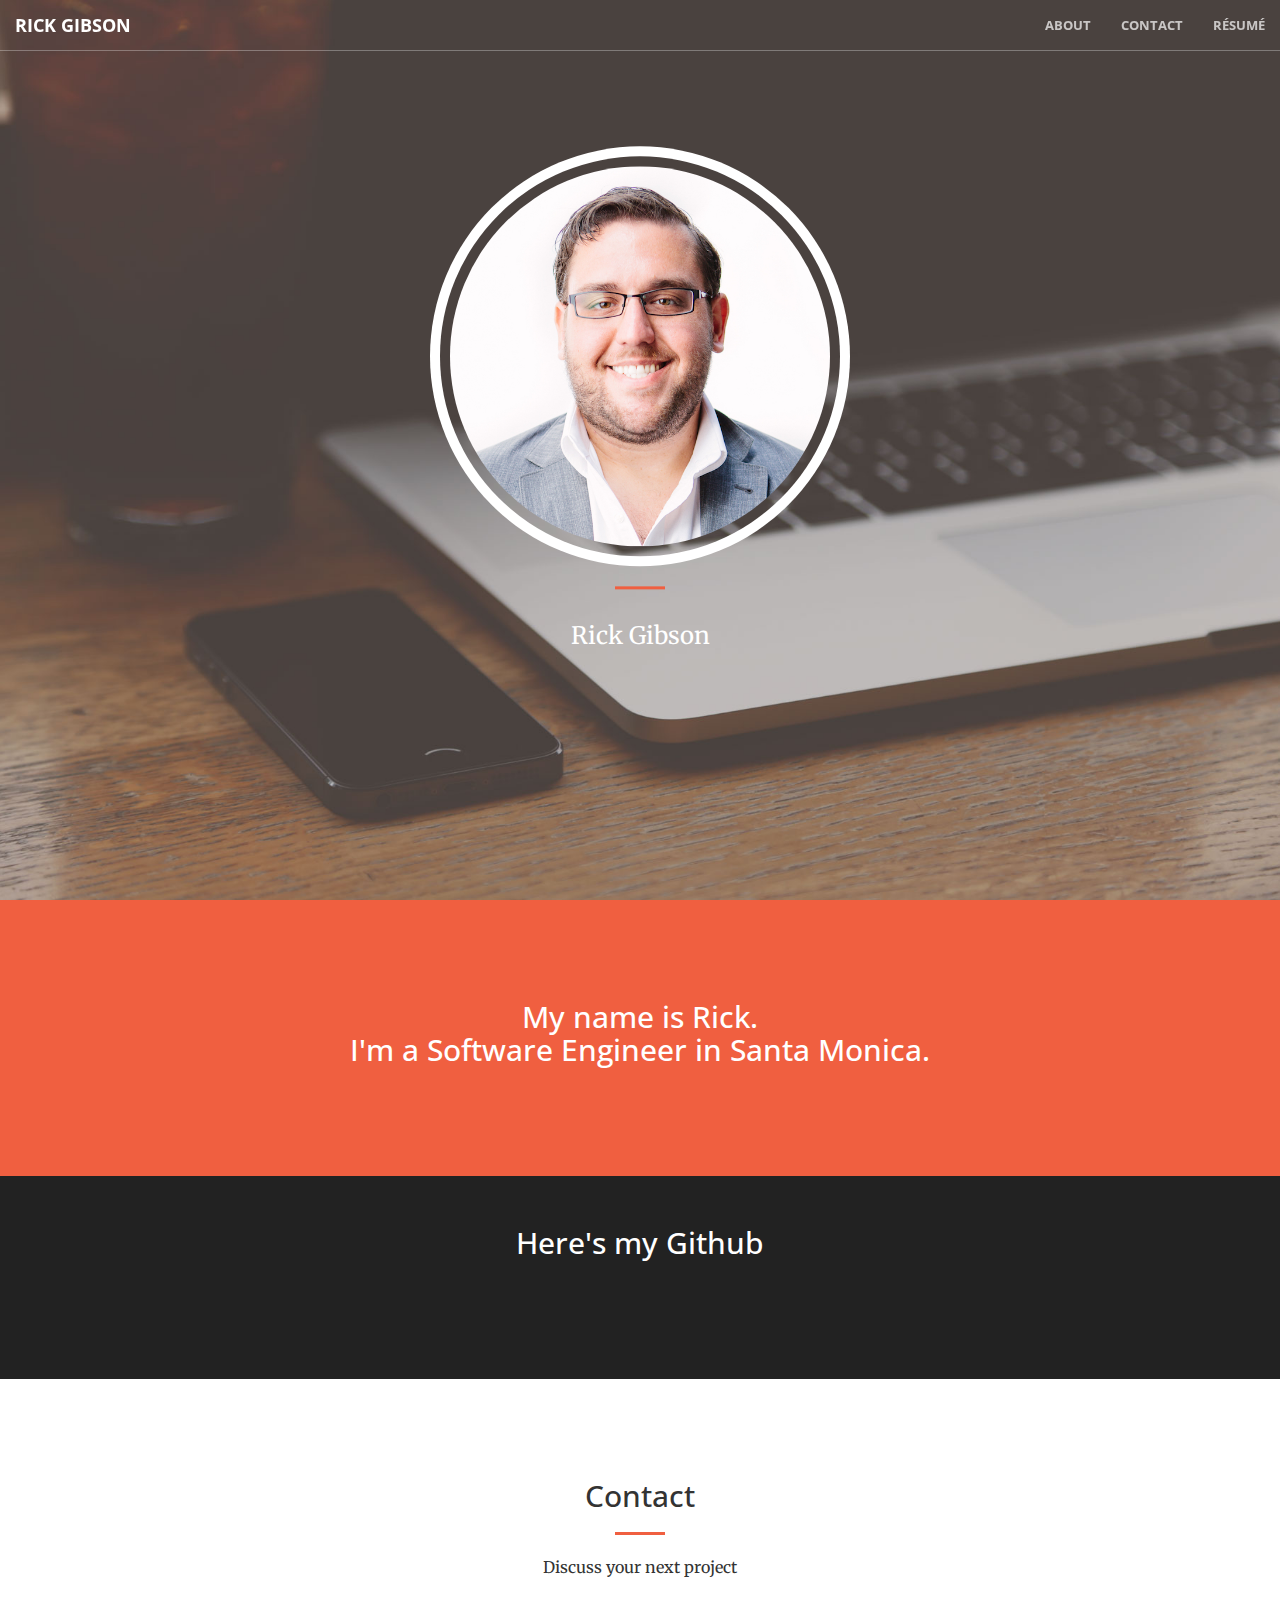
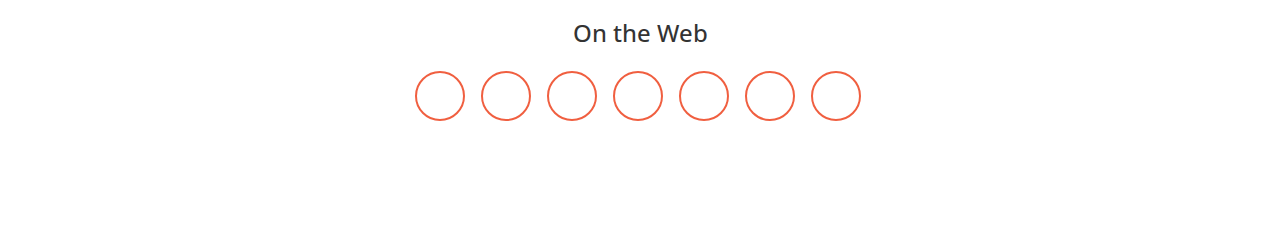
<file: index.html>
<!DOCTYPE html>
<html lang="en">
<!-- portfolio site -->

<head>

  <meta charset="utf-8">
  <meta http-equiv="X-UA-Compatible" content="IE=edge">
  <meta name="viewport" content="width=device-width, initial-scale=1">
  <meta name="description" content="">
  <meta name="author" content="">
  <meta name="google-site-verification" content="YLGgfDelzi79EOQBUccV-x5DhAavIU_Y3VnNcY4ygzc" />

  <title>Rick Gibson</title>

  <!-- Compiled and minified CSS -->
  <link rel="stylesheet" href="https://maxcdn.bootstrapcdn.com/bootstrap/3.3.7/css/bootstrap.min.css" integrity="sha384-BVYiiSIFeK1dGmJRAkycuHAHRg32OmUcww7on3RYdg4Va+PmSTsz/K68vbdEjh4u" crossorigin="anonymous">

  <!-- Custom Fonts -->
  <link href='http://fonts.googleapis.com/css?family=Open+Sans:300italic,400italic,600italic,700italic,800italic,400,300,600,700,800' rel='stylesheet' type='text/css'>
  <link href='http://fonts.googleapis.com/css?family=Merriweather:400,300,300italic,400italic,700,700italic,900,900italic' rel='stylesheet' type='text/css'>
  <link href="https://maxcdn.bootstrapcdn.com/font-awesome/4.6.3/css/font-awesome.min.css" rel="stylesheet" integrity="sha384-T8Gy5hrqNKT+hzMclPo118YTQO6cYprQmhrYwIiQ/3axmI1hQomh7Ud2hPOy8SP1" crossorigin="anonymous">
  <!-- <link rel="stylesheet" href="font-awesome/css/font-awesome.min.css" type="text/css"> -->

  <!-- Plugin CSS -->
  <link rel="stylesheet" href="css/animate.min.css" type="text/css">

  <!-- Custom CSS -->
  <link rel="stylesheet" href="css/creative.css" type="text/css">

  <!-- HTML5 Shim and Respond.js IE8 support of HTML5 elements and media queries -->
  <!-- WARNING: Respond.js doesn't work if you view the page via file:// -->
  <!--[if lt IE 9]>
        <script src="https://oss.maxcdn.com/libs/html5shiv/3.7.0/html5shiv.js"></script>
        <script src="https://oss.maxcdn.com/libs/respond.js/1.4.2/respond.min.js"></script>
    <![endif]-->

</head>

<body id="page-top">

  <nav id="mainNav" class="navbar navbar-default navbar-fixed-top">
    <div class="container-fluid">
      <!-- Brand and toggle get grouped for better mobile display -->
      <div class="navbar-header">
        <button type="button" class="navbar-toggle collapsed" data-toggle="collapse" data-target="#bs-example-navbar-collapse-1">
                    <span class="sr-only">Toggle navigation</span>
                    <span class="icon-bar"></span>
                    <span class="icon-bar"></span>
                    <span class="icon-bar"></span>
                </button>
        <a class="navbar-brand page-scroll" href="#page-top">Rick Gibson</a>
      </div>

      <!-- Collect the nav links, forms, and other content for toggling -->
      <div class="collapse navbar-collapse" id="bs-example-navbar-collapse-1">
        <ul class="nav navbar-nav navbar-right">
          <li>
            <a class="page-scroll" href="#about">About</a>
          </li>
          <li>
            <a class="page-scroll" href="#contact">Contact</a>
          </li>
          <li>
            <a class="page-scroll" href="img/GibsonCV.pdf">Résumé</a>
          </li>
        </ul>
      </div>
      <!-- /.navbar-collapse -->
    </div>
    <!-- /.container-fluid -->
  </nav>

  <header>
    <div class="header-content">
      <div class="header-content-inner">
        <div class="row">
          <div class="col-lg-12">
            <img class="img-responsive img-circle" src="img/GA_headshot_crop.jpg" alt="">
            <div class="intro-text">
              <hr class="star-light">
              <span class="skills">Rick Gibson</span>
            </div>
          </div>
        </div>

      </div>
    </div>
  </header>

  <section class="bg-primary" id="about">
    <div class="container">
      <div class="row">
        <div class="col-lg-8 col-lg-offset-2 text-center">
          <h2 class="section-heading">My name is Rick.
                      <br>I'm a Software Engineer in Santa Monica.</br>
                    </h2>
        </div>
      </div>
    </div>
  </section>
  <aside class="bg-dark">
    <div class="container text-center">
      <div class="call-to-action">
        <h2>Here's my Github</h2>
        <a href="http://www.github.com/ricklesgibson" class="btn btn-default btn-xl wow tada"><i class="fa fa-github"> Github</i></a>
      </div>
    </div>
  </aside>

  <section id="contact">
    <div class="container">
      <div class="row">
        <div class="col-lg-8 col-lg-offset-2 text-center">
          <h2 class="section-heading">Contact</h2>
          <hr class="primary">
          <p>Discuss your next project</p>
        </div>
        <div class="col-lg-8 col-lg-offset-2 text-center">
          <a href="mailto:rick@rickgibson.co" class="fa fa-envelope fa-3x wow bounceIn" data-wow-delay=".1s"></a>
        </div>
        <div class="footer-col col-lg-8 col-lg-offset-2 text-center">
          <h3>On the Web</h3>
          <ul class="list-inline">
            <li>
              <a href="https://angel.co/rick-gibson-1" class="btn-social btn-outline" data-toggle="tooltip" data-placement="bottom" title="AngelList"><i class="fa fa-fw fa-angellist"></i></a>
            </li>
            <li>
              <a href="http://stackoverflow.com/users/4521494/rick-gibson" class="btn-social btn-outline" data-toggle="tooltip" data-placement="bottom" title="Stack Overflow"><i class="fa fa-fw fa-stack-overflow"></i></a>
            </li>
            <li>
              <a href="https://twitter.com/ricklesgibson" class="btn-social btn-outline" data-toggle="tooltip" data-placement="bottom" title="Twitter"><i class="fa fa-fw fa-twitter"></i></a>
            </li>
            <li>
              <a href="http://www.linkedin.com/in/arichardgibson" class="btn-social btn-outline" data-toggle="tooltip" data-placement="bottom" title="LinkedIn"><i class="fa fa-fw fa-linkedin"></i></a>
            </li>
            <li>
              <a href="https://profiles.generalassemb.ly/profiles/rickgibson" class="btn-social btn-outline" data-toggle="tooltip" data-placement="bottom" title="General Assembly"><i class="fa fa-fw fa-users"></i></a>
            </li>
            <li>
              <a href="https://github.com/ricklesgibson" class="btn-social btn-outline" data-toggle="tooltip" data-placement="bottom" title="GitHib"><i class="fa fa-fw fa-github"></i></a>
            </li>
            <li>
              <a href="http://www.builtinla.com/member/rick-gibson" class="btn-social btn-outline" data-toggle="tooltip" data-placement="bottom" title="Built In LA"><i class="fa fa-fw fa-cogs"></i></a>
            </li>
          </ul>
        </div>
      </div>
    </div>
  </section>

  <!-- jQuery -->
  <script src="js/jquery.js"></script>

  <script>
    $(document).ready(function() {
      $('[data-toggle="tooltip"]').tooltip();
    });
  </script>

  <!-- Compiled and minified JavaScript -->
  <script src="https://maxcdn.bootstrapcdn.com/bootstrap/3.3.7/js/bootstrap.min.js" integrity="sha384-Tc5IQib027qvyjSMfHjOMaLkfuWVxZxUPnCJA7l2mCWNIpG9mGCD8wGNIcPD7Txa" crossorigin="anonymous">
  </script>

  <!-- Plugin JavaScript -->
  <script src="js/jquery.easing.min.js"></script>
  <script src="js/jquery.fittext.js"></script>
  <script src="js/wow.min.js"></script>

  <!-- Custom Theme JavaScript -->
  <script src="js/creative.js"></script>

</body>

</html>
</file>
<file: css/creative.css>
/*!
 * Start Bootstrap - Creative Bootstrap Theme (http://startbootstrap.com)
 * Code licensed under the Apache License v2.0.
 * For details, see http://www.apache.org/licenses/LICENSE-2.0.
 */

html,
body {
    width: 100%;
    height: 100%;
}

body {
    font-family: Merriweather,'Helvetica Neue',Arial,sans-serif;
    font-size: 24px;
}

hr {
    max-width: 50px;
    border-color: #f05f40;
    border-width: 3px;
}

hr.light {
    border-color: #fff;
}

a {
    color: #f05f40;
    -webkit-transition: all .35s;
    -moz-transition: all .35s;
    transition: all .35s;
}

a:hover,
a:focus {
    color: #eb3812;
}

h1,
h2,
h3,
h4,
h5,
h6 {
    font-family: 'Open Sans','Helvetica Neue',Arial,sans-serif;
}

p {
    margin-bottom: 20px;
    font-size: 16px;
    line-height: 1.5;
}

.bg-primary {
    background-color: #f05f40;
}

.bg-dark {
    color: #fff;
    background-color: #222;
}

.text-faded {
    color: rgba(255,255,255,.7);
}

section {
    padding: 100px 0;
}

aside {
    padding: 50px 0;
}

.no-padding {
    padding: 0;
}

.navbar-default {
    border-color: rgba(34,34,34,.05);
    font-family: 'Open Sans','Helvetica Neue',Arial,sans-serif;
    background-color: #fff;
    -webkit-transition: all .35s;
    -moz-transition: all .35s;
    transition: all .35s;
}

.navbar-default .navbar-header .navbar-brand {
    text-transform: uppercase;
    font-family: 'Open Sans','Helvetica Neue',Arial,sans-serif;
    font-weight: 700;
    color: #f05f40;
}

.navbar-default .navbar-header .navbar-brand:hover,
.navbar-default .navbar-header .navbar-brand:focus {
    color: #eb3812;
}

.navbar-default .nav > li>a,
.navbar-default .nav>li>a:focus {
    text-transform: uppercase;
    font-size: 13px;
    font-weight: 700;
    color: #222;
}

.navbar-default .nav > li>a:hover,
.navbar-default .nav>li>a:focus:hover {
    color: #f05f40;
}

.navbar-default .nav > li.active>a,
.navbar-default .nav>li.active>a:focus {
    color: #f05f40!important;
    background-color: transparent;
}

.navbar-default .nav > li.active>a:hover,
.navbar-default .nav>li.active>a:focus:hover {
    background-color: transparent;
}

@media(min-width:768px) {
    .navbar-default {
        border-color: rgba(255,255,255,.3);
        background-color: transparent;
    }

    .navbar-default .navbar-header .navbar-brand {
        color: rgba(255,255,255,.7);
    }

    .navbar-default .navbar-header .navbar-brand:hover,
    .navbar-default .navbar-header .navbar-brand:focus {
        color: #fff;
    }

    .navbar-default .nav > li>a,
    .navbar-default .nav>li>a:focus {
        color: rgba(255,255,255,.7);
    }

    .navbar-default .nav > li>a:hover,
    .navbar-default .nav>li>a:focus:hover {
        color: #fff;
    }

    .navbar-default.affix {
        border-color: rgba(34,34,34,.05);
        background-color: #fff;
    }

    .navbar-default.affix .navbar-header .navbar-brand {
        font-size: 14px;
        color: #f05f40;
    }

    .navbar-default.affix .navbar-header .navbar-brand:hover,
    .navbar-default.affix .navbar-header .navbar-brand:focus {
        color: #eb3812;
    }

    .navbar-default.affix .nav > li>a,
    .navbar-default.affix .nav>li>a:focus {
        color: #222;
    }

    .navbar-default.affix .nav > li>a:hover,
    .navbar-default.affix .nav>li>a:focus:hover {
        color: #f05f40;
    }
}

header {
    position: relative;
    width: 100%;
    min-height: auto;
    text-align: center;
    color: #fff;
    background-image: url(../img/header.jpg);
    background-position: center;
    -webkit-background-size: cover;
    -moz-background-size: cover;
    background-size: cover;
    -o-background-size: cover;
}

header .header-content {
    position: relative;
    width: 100%;
    padding: 100px 15px;
    text-align: center;
}

header .header-content .header-content-inner h1 {
    margin-top: 0;
    margin-bottom: 0;
    text-transform: uppercase;
    font-weight: 700;
}

header .header-content .header-content-inner hr {
    margin: 30px auto;
}

header .header-content .header-content-inner p {
    margin-bottom: 50px;
    font-size: 16px;
    font-weight: 300;
    color: rgba(255,255,255,.7);
}

header .img-circle {
    max-width: 40%;
    margin: 0 auto 20px;
    border:10px solid transparent;
    box-shadow: 0px 0px 0px 10px #fff;

}

/* Smartphones (portrait and landscape) ----------- */
@media only screen and (min-device-width : 320px) and (max-device-width : 480px) {
    header .img-circle {
        max-width: 100%;
        margin: 0 auto 20px;
    }
}

@media(min-width:768px) {
    header {
        min-height: 100%;
    }

    header .header-content {
        position: absolute;
        top: 45%;
        padding: 0 50px;
        transform: translateY(-50%);
        -webkit-transform: translateY(-50%);
        -moz-transform: translateY(-50%);
    }

    header .header-content .header-content-inner {
        margin-right: auto;
        margin-left: auto;
        max-width: 1000px;
    }

    header .header-content .header-content-inner p {
        margin-right: auto;
        margin-left: auto;
        max-width: 80%;
        font-size: 18px;
    }
}

.section-heading {
    margin-top: 0;
}

.service-box {
    margin: 50px auto 0;
    max-width: 400px;
}

@media(min-width:992px) {
    .service-box {
        margin: 20px auto 0;
    }
}

.service-box p {
    margin-bottom: 0;
}

.portfolio-box {
    display: block;
    position: relative;
    margin: 0 auto;
    max-width: 650px;
}

.portfolio-box .portfolio-box-caption {
    display: block;
    position: absolute;
    bottom: 0;
    width: 100%;
    height: 100%;
    text-align: center;
    color: #fff;
    opacity: 0;
    background: rgba(240,95,64,.9);

    -webkit-transition: all .35s;
    -moz-transition: all .35s;
    transition: all .35s;
}

.portfolio-box .portfolio-box-caption .portfolio-box-caption-content {
    position: absolute;
    top: 50%;
    width: 100%;
    text-align: center;
    transform: translateY(-50%);
    -webkit-transform: translateY(-50%);
    -moz-transform: translateY(-50%);
}

.portfolio-box .portfolio-box-caption .portfolio-box-caption-content .project-category,
.portfolio-box .portfolio-box-caption .portfolio-box-caption-content .project-name {
    padding: 0 15px;
    font-family: 'Open Sans','Helvetica Neue',Arial,sans-serif;
}

.portfolio-box .portfolio-box-caption .portfolio-box-caption-content .project-category {
    text-transform: uppercase;
    font-size: 14px;
    font-weight: 600;
}

.portfolio-box .portfolio-box-caption .portfolio-box-caption-content .project-name {
    font-size: 18px;
}

.portfolio-box:hover .portfolio-box-caption {
    opacity: 1;
}

@media(min-width:768px) {
    .portfolio-box .portfolio-box-caption .portfolio-box-caption-content .project-category {
        font-size: 16px;
    }

    .portfolio-box .portfolio-box-caption .portfolio-box-caption-content .project-name {
        font-size: 22px;
    }
}

.call-to-action h2 {
    margin: 0 auto 20px;
}

.text-primary {
    color: #f05f40;
}

.no-gutter > [class*=col-] {
    padding-right: 0;
    padding-left: 0;
}

.btn-default {
    border-color: #fff;
    color: #222;
    background-color: #fff;
    -webkit-transition: all .35s;
    -moz-transition: all .35s;
    transition: all .35s;
}

.btn-default:hover,
.btn-default:focus,
.btn-default.focus,
.btn-default:active,
.btn-default.active,
.open > .dropdown-toggle.btn-default {
    border-color: #ededed;
    color: #222;
    background-color: #f2f2f2;
}

.btn-default:active,
.btn-default.active,
.open > .dropdown-toggle.btn-default {
    background-image: none;
}

.btn-default.disabled,
.btn-default[disabled],
fieldset[disabled] .btn-default,
.btn-default.disabled:hover,
.btn-default[disabled]:hover,
fieldset[disabled] .btn-default:hover,
.btn-default.disabled:focus,
.btn-default[disabled]:focus,
fieldset[disabled] .btn-default:focus,
.btn-default.disabled.focus,
.btn-default[disabled].focus,
fieldset[disabled] .btn-default.focus,
.btn-default.disabled:active,
.btn-default[disabled]:active,
fieldset[disabled] .btn-default:active,
.btn-default.disabled.active,
.btn-default[disabled].active,
fieldset[disabled] .btn-default.active {
    border-color: #fff;
    background-color: #fff;
}

.btn-default .badge {
    color: #fff;
    background-color: #222;
}

.btn-primary {
    border-color: #f05f40;
    color: #fff;
    background-color: #f05f40;
    -webkit-transition: all .35s;
    -moz-transition: all .35s;
    transition: all .35s;
}

.btn-primary:hover,
.btn-primary:focus,
.btn-primary.focus,
.btn-primary:active,
.btn-primary.active,
.open > .dropdown-toggle.btn-primary {
    border-color: #ed431f;
    color: #fff;
    background-color: #ee4b28;
}

.btn-primary:active,
.btn-primary.active,
.open > .dropdown-toggle.btn-primary {
    background-image: none;
}

.btn-primary.disabled,
.btn-primary[disabled],
fieldset[disabled] .btn-primary,
.btn-primary.disabled:hover,
.btn-primary[disabled]:hover,
fieldset[disabled] .btn-primary:hover,
.btn-primary.disabled:focus,
.btn-primary[disabled]:focus,
fieldset[disabled] .btn-primary:focus,
.btn-primary.disabled.focus,
.btn-primary[disabled].focus,
fieldset[disabled] .btn-primary.focus,
.btn-primary.disabled:active,
.btn-primary[disabled]:active,
fieldset[disabled] .btn-primary:active,
.btn-primary.disabled.active,
.btn-primary[disabled].active,
fieldset[disabled] .btn-primary.active {
    border-color: #f05f40;
    background-color: #f05f40;
}

.btn-outline {
    margin-top: 15px;
    border: solid 2px #f05f40;
    font-size: 20px;
    color: #f05f40;
    background: 0 0;
    transition: all .3s ease-in-out;
}

.btn-outline:hover,
.btn-outline:focus,
.btn-outline:active,
.btn-outline.active {
    border: solid 2px #f05f40;
    color: #fff;
    background: #ee4b28;
}

.btn-mail {
    color: #f05f40;
    background: 0 0;
    transition: all .3s ease-in-out;
}

.btn-mail:hover,
.btn-mail:focus,
.btn-mail:active,
.btn-mail.active {
    color: #ee4b28;
}

.btn-social {
    display: inline-block;
    width: 50px;
    height: 50px;
    border: 2px solid ;
    border-radius: 100%;
    text-align: center;
    font-size: 20px;
    line-height: 45px;
}

.btn-primary .badge {
    color: #f05f40;
    background-color: #fff;
}

.btn {
    border: 0;
    border-radius: 300px;
    text-transform: uppercase;
    font-family: 'Open Sans','Helvetica Neue',Arial,sans-serif;
    font-weight: 700;
}

.btn-xl {
    padding: 15px 30px;
}

::-moz-selection {
    text-shadow: none;
    color: #fff;
    background: #222;
}

::selection {
    text-shadow: none;
    color: #fff;
    background: #222;
}

img::selection {
    color: #fff;
    background: 0 0;
}

img::-moz-selection {
    color: #fff;
    background: 0 0;
}

body {
    webkit-tap-highlight-color: #222;
}
@media(min-width : 320px) and (max-width : 480px) {
    .portfolio-box .portfolio-box-caption {
        background: rgba(240,95,64,.6);
        opacity: 1 !important;
    }
}
.contact a {
    text-decoration: none;
    color: black;
}
</file>
